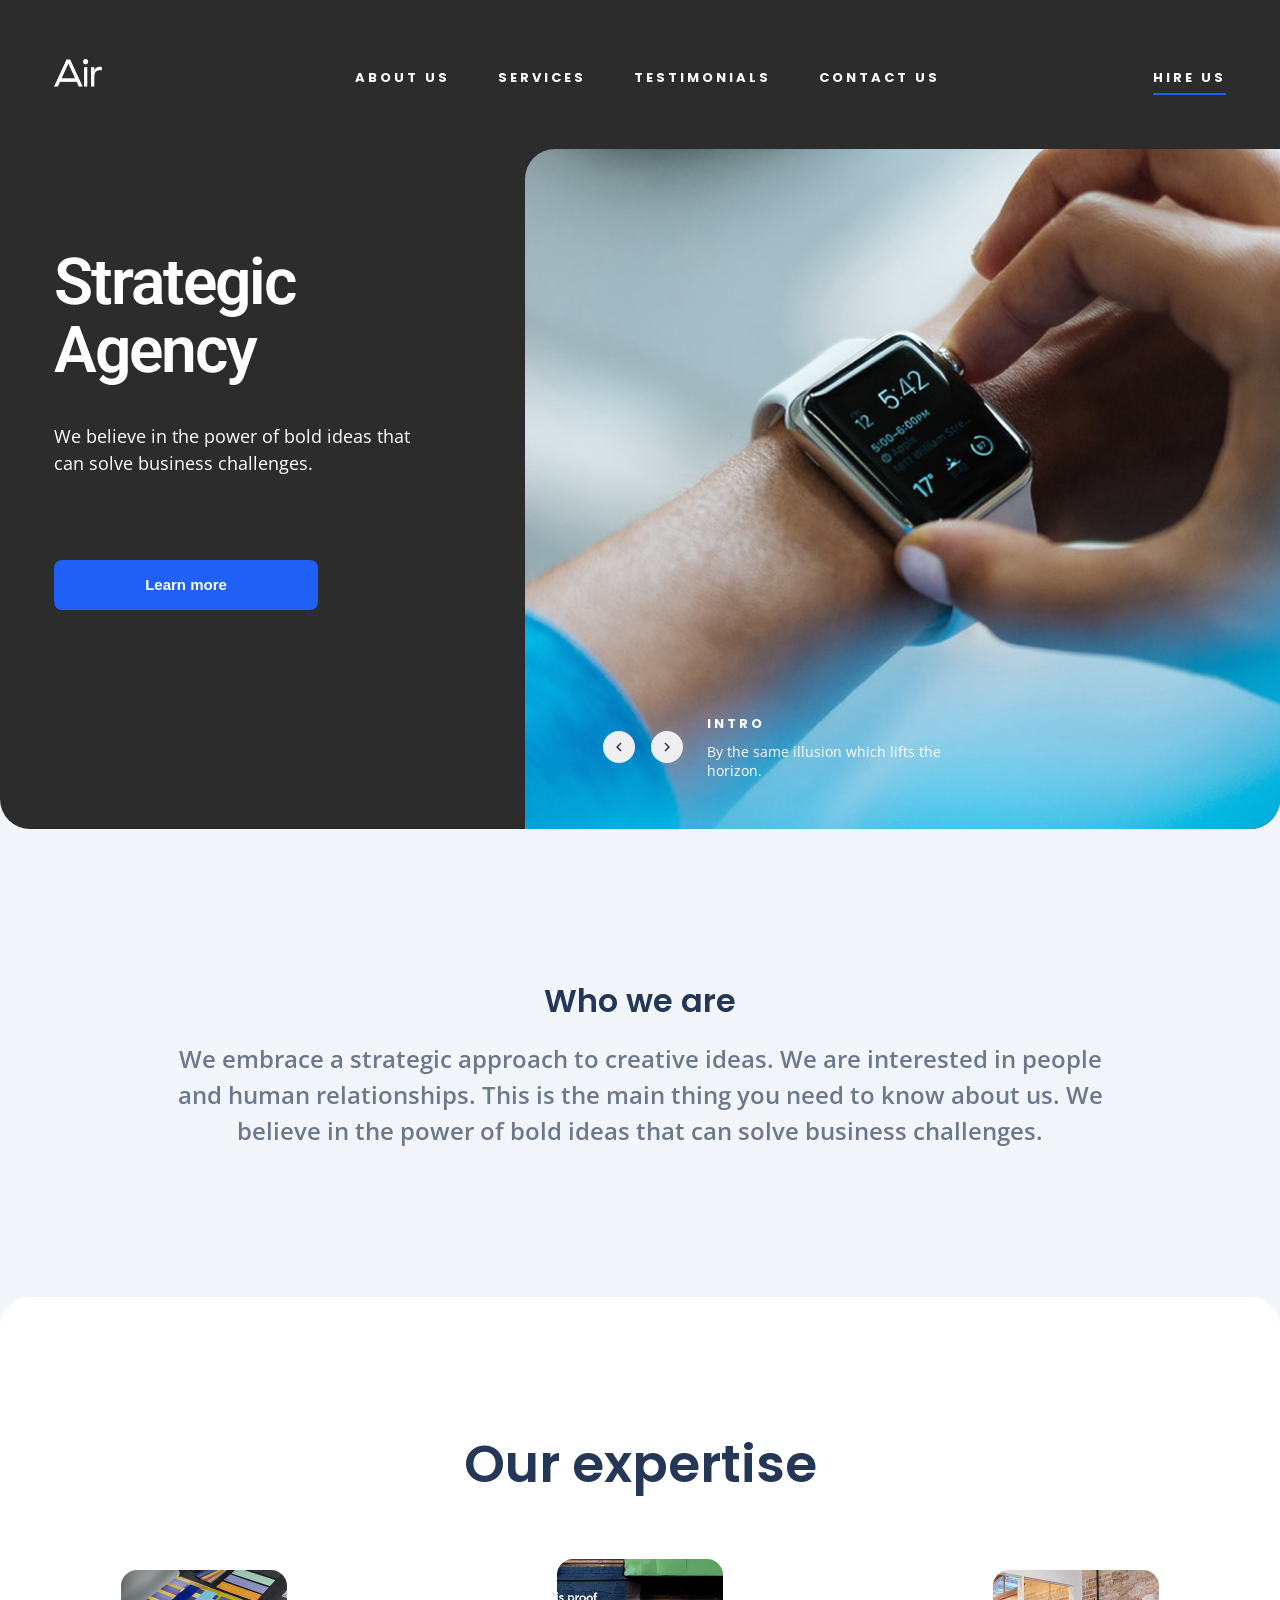
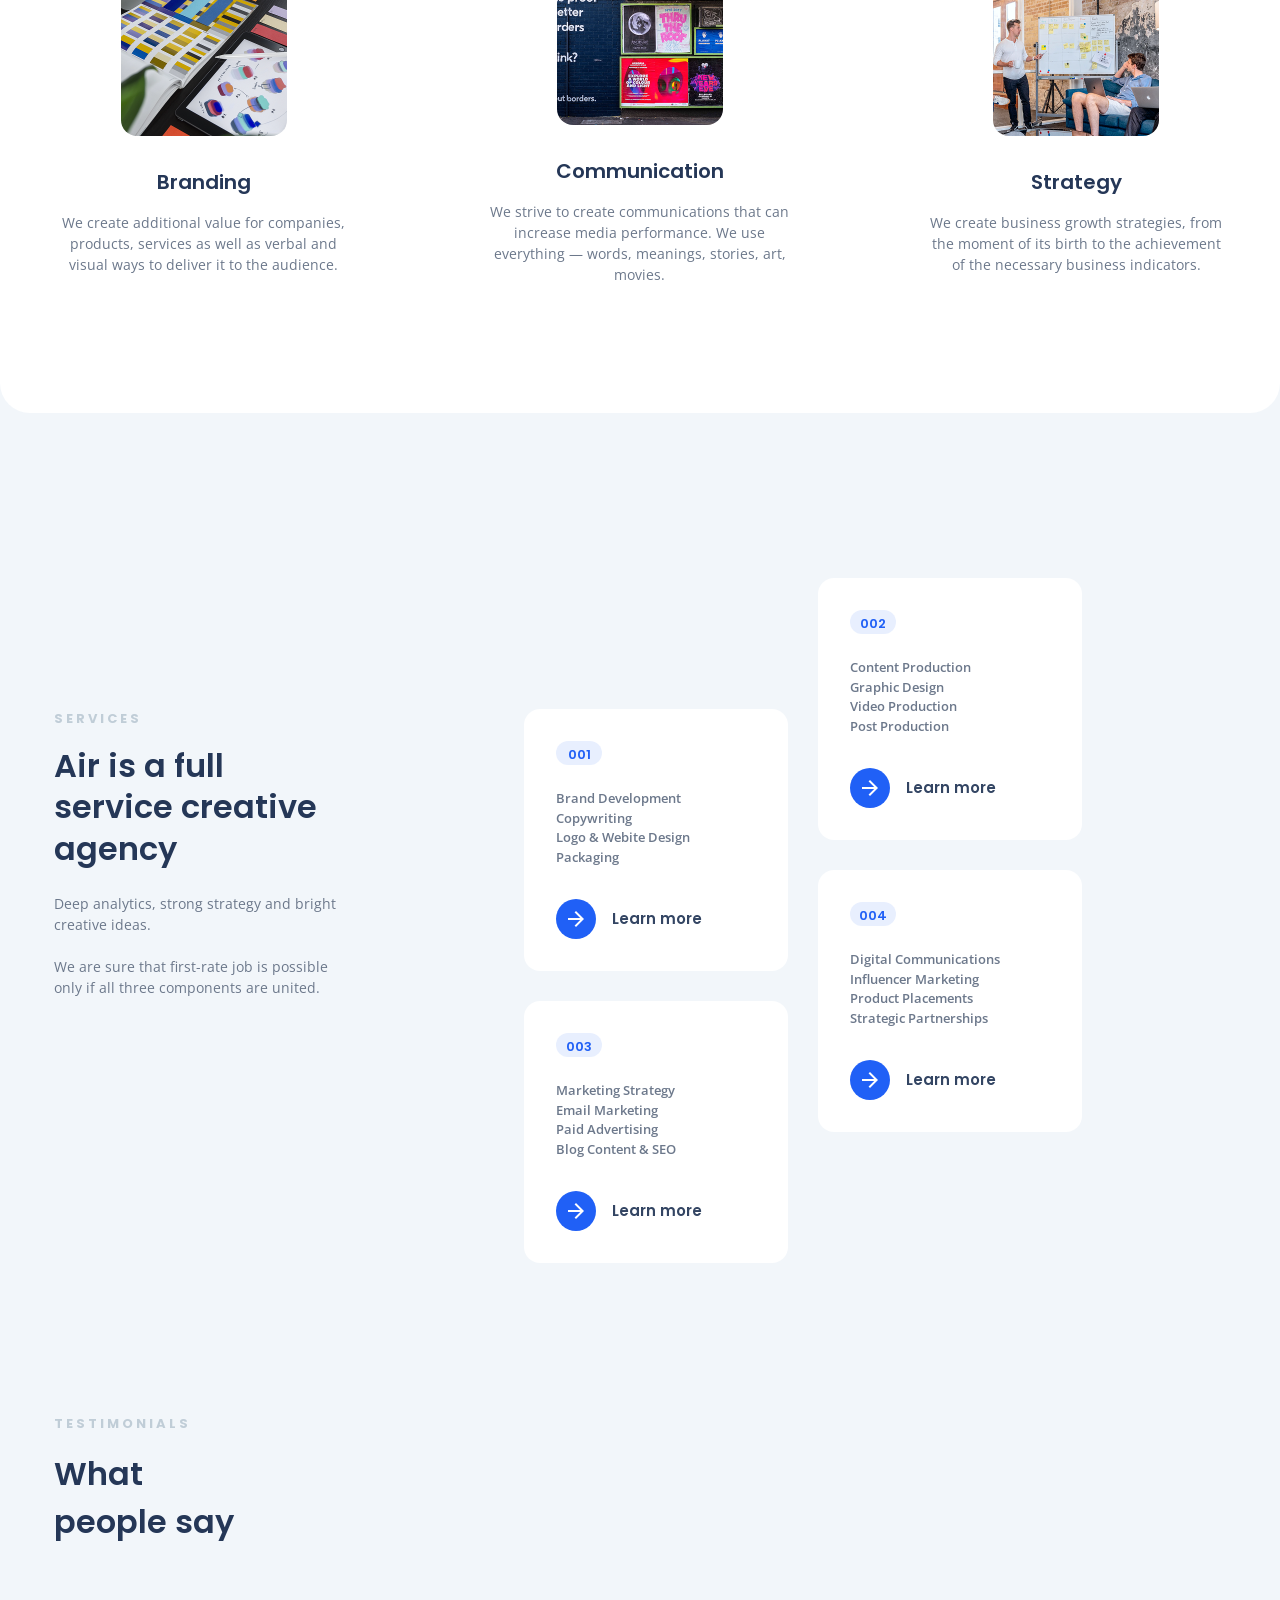
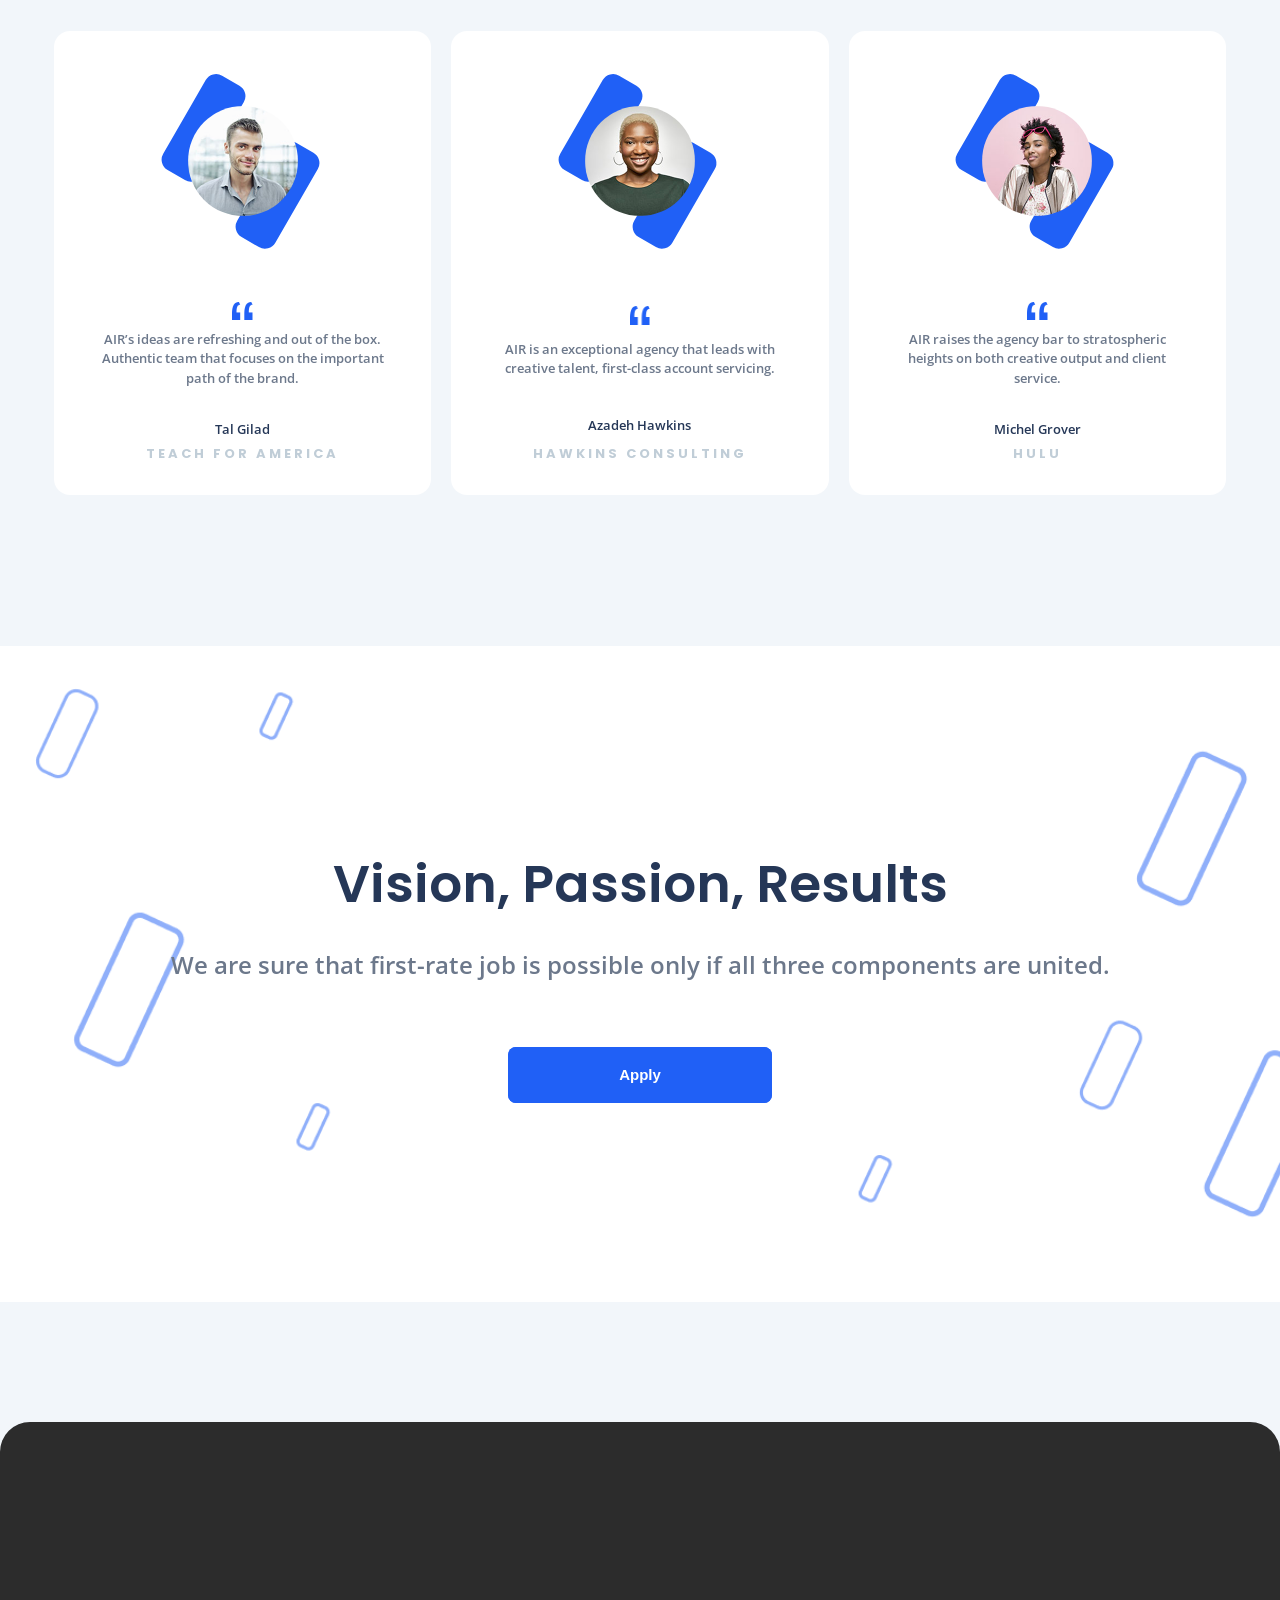
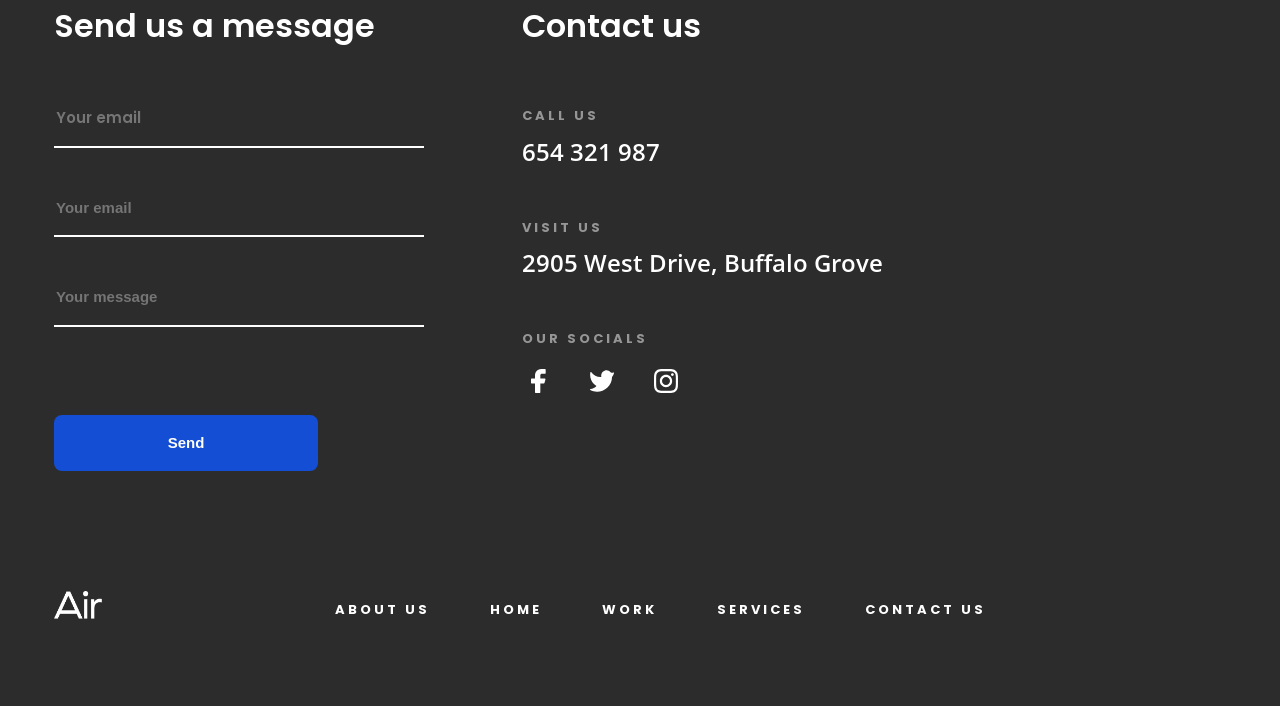
<file: index.html>
<!doctype html><html lang="en" class="page"><head><meta charset="UTF-8"><meta name="viewport" content="width=device-width, initial-scale=1.0"><title>Air</title><link rel="icon" type="image/png" href="Air.71e8cf13.svg"><link rel="preconnect" href="https://fonts.googleapis.com"><link rel="preconnect" href="https://fonts.gstatic.com"><link href="https://fonts.googleapis.com/css2?family=Cinzel:wght@400..900&family=Open+Sans:ital,wght@0,300..800;1,300..800&family=Roboto:ital,wght@0,100..900;1,100..900&display=swap" rel="stylesheet"><link rel="preconnect" href="https://fonts.googleapis.com"><link rel="preconnect" href="https://fonts.gstatic.com"><link href="https://fonts.googleapis.com/css2?family=Cinzel:wght@400..900&family=Open+Sans:ital,wght@0,300..800;1,300..800&family=Poppins:ital,wght@0,100;0,200;0,300;0,400;0,500;0,600;0,700;0,800;0,900;1,100;1,200;1,300;1,400;1,500;1,600;1,700;1,800;1,900&family=Roboto:ital,wght@0,100..900;1,100..900&display=swap" rel="stylesheet"><link rel="stylesheet" href="https://cdn.jsdelivr.net/npm/swiper@11/swiper-bundle.min.css"><script src="https://cdn.jsdelivr.net/npm/swiper@11/swiper-bundle.min.js"></script><link rel="stylesheet" href="main.b40bf3fe.css"></head><body class="page__body"> <header class="header"> <div class="header__top"> <div class="header__top-right"> <a href="#"> <img class="header__logo" src="air.b7feb8f0.png" alt="air_logo"> </a> <a class="header__burger-menu" href="#menu"></a> </div> <nav class="header__nav"> <ul class="header__nav-ul"> <li> <a class="header__nav-content" href="#about-us"> About us </a> </li> <li> <a class="header__nav-content" href="#services"> Services </a> </li> <li> <a class="header__nav-content" href="#testimonials"> Testimonials </a> </li> <li> <a class="header__nav-content" href="#contact-us"> Contact Us </a> </li> </ul> </nav> <div class="header__top-left"> <a class="header__nav-text" href="#contact-us"> Hire us </a> </div> </div> <div class="header__bottom"> <div class="header__bottom-one"> <h1 class="header__bottom-one-title">Strategic Agency</h1> <p class="header__bottom-one-text"> We believe in the power of bold ideas that can solve business challenges. </p> <button class="header__bottom-one-button">Learn more</button> </div> <div class="header__bottom-two"> <div class="header__bottom-two-buttons"> <button class="header__bottom-two-button"> <svg width="6" class="header__bottom-two-button--image-left" height="10" viewBox="0 0 6 10" fill="none" xmlns="http://www.w3.org/2000/svg"> <path d="M5.5575 1.5575L4.5 0.5L0 5L4.5 9.5L5.5575 8.4425L2.1225 5L5.5575 1.5575Z" fill="#253757"></path> </svg> </button> <button class="header__bottom-two-button"> <svg width="6" height="10" class="header__bottom-two-button--image-right" viewBox="0 0 6 10" fill="none" xmlns="http://www.w3.org/2000/svg"> <path d="M0.4425 1.5575L1.5 0.5L6 5L1.5 9.5L0.4425 8.4425L3.8775 5L0.4425 1.5575Z" fill="#253757"></path> </svg> </button> </div> <div> <h2 class="header__bottom-two-title">INtro</h2> <p class="header__bottom-two-text"> By the same illusion which lifts the <br> horizon. </p> </div> </div> </div> </header> <aside class="menu page__menu" id="menu"> <div class="menu__top"> <img src="Air.71e8cf13.svg" alt="logo"> <a href="#" class="icon icon--close"></a> </div> <div class="menu__content"> <a href="#" class="menu__content-text"> Home </a> <a href="#about-us" class="menu__content-text"> About Us </a> <a href="#services" class="menu__content-text"> Services </a> <a href="#testimonials" class="menu__content-text"> Testimonials </a> <a href="#contact-us" class="menu__content-text"> Contacts us </a> </div> <div class="menu__contacts"> <a class="menu__contacts-text">2905 West Drive, Buffalo Grove</a> <a href="tel:+1 212-535-7710" class="menu__contacts-number"> +1 212-535-7710 </a> <a class="menu__contacts-text">2905 West Drive, Buffalo Grove</a> <a href="tel:+1 212-923-3700" class="menu__contacts-number"> +1 212-923-3700 </a> </div> <a href="tel:+1 212-923-3700" class="menu__call-to-order"> call to order </a> </aside> <main> <section class="who-we-are" id="about-us"> <h2 class="who-we-are__title">Who we are</h2> <p class="who-we-are__text"> We embrace a strategic approach to creative ideas. We are interested in people and human relationships. This is the main thing you need to know about us. We believe in the power of bold ideas that can solve business challenges. </p> </section> <section class="our-expertise" id="our-expertise"> <h2 class="our-expertise__title">Our expertise</h2> <div class="our-expertise__contents"> <div class="our-expertise__content"> <img class="our-expertise__content-image" src="image_branding.7623efb0.png" alt="brand"> <h3 class="our-expertise__content-title">Branding</h3> <p class="our-expertise__content-text"> We create additional value for companies, products, services as well as verbal and visual ways to deliver it to the audience. </p> </div> <div class="our-expertise__content"> <img class="our-expertise__content-image" src="image_communication.e1820f43.png" alt="brand"> <h3 class="our-expertise__content-title">Communication</h3> <p class="our-expertise__content-text"> We strive to create communications that can increase media performance. We use everything — words, meanings, stories, art, movies. </p> </div> <div class="our-expertise__content"> <img class="our-expertise__content-image" src="image_strategy.eba52a9e.png" alt="brand"> <h3 class="our-expertise__content-title">Strategy</h3> <p class="our-expertise__content-text"> We create business growth strategies, from the moment of its birth to the achievement of the necessary business indicators. </p> </div> </div> </section> <section class="service-agency" id="services"> <div class="service-agency__content"> <p class="service-agency__content-top-text">Services</p> <h2 class="service-agency__content-title"> Air is a full service creative agency </h2> <p class="service-agency__content-bottom-text"> Deep analytics, strong strategy and bright creative ideas. <br> <br> We are sure that first-rate job is possible only if all three components are united. </p> </div> <div class="service-agency__cards"> <div class="service-agency__card service-agency__card--1"> <div class="service-agency__card-number-bg"> <p class="service-agency__card-number">001</p> </div> <p class="service-agency__card-text"> Brand Development <br> Copywriting <br> Logo & Webite Design <br> Packaging </p> <a href="#our-expertise" class="service-agency__card-block-button"> <button class="service-agency__card-button"></button> <p class="service-agency__card-text-button">Learn more</p> </a> </div> <div class="service-agency__card service-agency__card--2"> <div class="service-agency__card-number-bg"> <p class="service-agency__card-number">002</p> </div> <p class="service-agency__card-text"> Сontent Production <br> Graphic Design <br> Video Production <br> Post Production </p> <a href="#our-expertise" class="service-agency__card-block-button"> <button class="service-agency__card-button"></button> <p class="service-agency__card-text-button">Learn more</p> </a> </div> <div class="service-agency__card service-agency__card--3"> <div class="service-agency__card-number-bg"> <p class="service-agency__card-number">003</p> </div> <p class="service-agency__card-text"> Marketing Strategy <br> Email Marketing <br> Paid Advertising <br> Blog Content & SEO </p> <a href="#our-expertise" class="service-agency__card-block-button"> <button class="service-agency__card-button"></button> <p class="service-agency__card-text-button">Learn more</p> </a> </div> <div class="service-agency__card service-agency__card--4"> <div class="service-agency__card-number-bg"> <p class="service-agency__card-number">004</p> </div> <p class="service-agency__card-text"> Digital Communications <br> Influencer Marketing <br> Product Placements <br> Strategic Partnerships </p> <a href="#our-expertise" class="service-agency__card-block-button"> <button class="service-agency__card-button"></button> <p class="service-agency__card-text-button">Learn more</p> </a> </div> </div> </section> <section class="what-people-say" id="testimonials"> <p class="what-people-say__text">Testimonials</p> <h2 class="what-people-say__title">What people say</h2> <div class="what-people-say__cards"> <div class="what-people-say__card"> <div class="what-people-say__block-image"> <div class="what-people-say__card-rectangle-one"></div> <div class="what-people-say__card-rectangle-two"></div> <img class="what-people-say__card-image" src="image_tal.35faa463.png" alt="tal"> </div> <img class="what-people-say__card-icon" src="quotes.a95e62cb.png" alt="qoutes"> <p class="what-people-say__card-text"> AIR’s ideas are refreshing and out of the box. Authentic team that focuses on the important path of the brand. </p> <p class="what-people-say__card-name">Tal Gilad</p> <p class="what-people-say__card-speciality">Teach for America</p> </div> <div class="what-people-say__card"> <div class="what-people-say__block-image"> <div class="what-people-say__card-rectangle-one"></div> <div class="what-people-say__card-rectangle-two"></div> <img class="what-people-say__card-image" src="image_azafeh.ede334c6.png" alt="tal"> </div> <img class="what-people-say__card-icon" src="quotes.a95e62cb.png" alt="qoutes"> <p class="what-people-say__card-text"> AIR is an exceptional agency that leads with creative talent, first-class account servicing. </p> <p class="what-people-say__card-name">Azadeh Hawkins</p> <p class="what-people-say__card-speciality">Hawkins Consulting</p> </div> <div class="what-people-say__card"> <div class="what-people-say__block-image"> <div class="what-people-say__card-rectangle-one"></div> <div class="what-people-say__card-rectangle-two"></div> <img class="what-people-say__card-image" src="image_michel.3dd41b7b.png" alt="tal"> </div> <img class="what-people-say__card-icon" src="quotes.a95e62cb.png" alt="qoutes"> <p class="what-people-say__card-text"> AIR raises the agency bar to stratospheric heights on both creative output and client service. </p> <p class="what-people-say__card-name">Michel Grover</p> <p class="what-people-say__card-speciality">Hulu</p> </div> </div> </section> <section class="results" id="work"> <h2 class="results__title">Vision, Passion, Results</h2> <p class="results__text"> We are sure that first-rate job is possible only if all three components are united. </p> <a href="#contact-us" class="results__button"><button class="results__button">Apply</button></a> </section> </main> <footer class="footer"> <div class="footer__top"> <div class="footer__forms"> <h2 class="footer__form-title">Send us a message</h2> <form action="#" class="footer__form" onsubmit="this.reset();"> <input class="footer__form-email" type="name" placeholder="Your email" required> <input class="footer__form-name" type="email" placeholder="Your email" required> <input class="footer__form-message" placeholder="Your message" required> <button class="footer__form-button">Send</button> </form> </div> <div class="footer__contact" id="contact-us"> <h2 class="footer__contact-title">Contact us</h2> <p class="footer__contact-text">Call us</p> <a href="tel: 654 321 987" class="footer__contact-adress"> 654 321 987 </a> <p class="footer__contact-text">Visit us</p> <a href="https://www.google.com/maps?q=40.779437,-73.963244" target="_blank" class="footer__contact-adress"> 2905 West Drive, Buffalo Grove </a> <p class="footer__contact-text footer__contact-text--last"> Our socials </p> <div class="footer__contact-icons"> <a href="#" class="footer__contact-icon"> <svg width="15" height="24" viewBox="0 0 15 24" fill="none" xmlns="http://www.w3.org/2000/svg"> <path class="footer__contact-icon--facebook" d="M14.6667 0.666738C14.6667 0.489927 14.5964 0.320358 14.4714 0.195334C14.3464 0.0703093 14.1768 7.12564e-05 14 7.12564e-05H10.6667C8.98816 -0.0835409 7.3448 0.500593 6.09563 1.62484C4.84646 2.7491 4.09305 4.32207 4 6.00007V9.60007H0.666667C0.489856 9.60007 0.320287 9.67031 0.195262 9.79533C0.070238 9.92036 0 10.0899 0 10.2667V13.7334C0 13.9102 0.070238 14.0798 0.195262 14.2048C0.320287 14.3298 0.489856 14.4001 0.666667 14.4001H4V23.3334C4 23.5102 4.07024 23.6798 4.19526 23.8048C4.32029 23.9298 4.48986 24.0001 4.66667 24.0001H8.66667C8.84348 24.0001 9.01305 23.9298 9.13807 23.8048C9.2631 23.6798 9.33333 23.5102 9.33333 23.3334V14.4001H12.8267C12.9749 14.4022 13.1197 14.3548 13.238 14.2655C13.3563 14.1762 13.4415 14.0499 13.48 13.9067L14.44 10.4401C14.4665 10.3416 14.4701 10.2383 14.4504 10.1382C14.4308 10.0381 14.3884 9.94384 14.3265 9.8627C14.2647 9.78155 14.1851 9.71568 14.0938 9.67015C14.0025 9.62462 13.902 9.60064 13.8 9.60007H9.33333V6.00007C9.3665 5.67004 9.52149 5.36422 9.76803 5.14233C10.0146 4.92044 10.335 4.79841 10.6667 4.80007H14C14.1768 4.80007 14.3464 4.72983 14.4714 4.60481C14.5964 4.47978 14.6667 4.31021 14.6667 4.1334V0.666738Z" fill="currentColor"></path> </svg> </a> <a href="#" class="footer__contact-icon"> <svg width="25" height="22" viewBox="0 0 25 22" fill="none" xmlns="http://www.w3.org/2000/svg"> <path class="footer__contact-icon--twiter" d="M6.77241 21.6671C8.744 21.733 10.7088 21.4031 12.5507 20.6968C14.3926 19.9905 16.0743 18.9221 17.4963 17.5548C18.9183 16.1875 20.0517 14.549 20.8297 12.7362C21.6077 10.9234 22.0144 8.97305 22.0257 7.00038C22.9293 5.88227 23.6002 4.59482 23.9991 3.21372C24.0289 3.1046 24.0264 2.9892 23.9922 2.88142C23.9579 2.77363 23.8931 2.67806 23.8058 2.6062C23.7184 2.53435 23.6122 2.48928 23.4998 2.47642C23.3874 2.46356 23.2737 2.48346 23.1724 2.53372C22.6997 2.76126 22.1675 2.83475 21.6509 2.74386C21.1342 2.65296 20.6591 2.40225 20.2924 2.02705C19.8243 1.51449 19.2582 1.10109 18.6274 0.811354C17.9966 0.521617 17.3141 0.361433 16.6203 0.340296C15.9265 0.319159 15.2356 0.437498 14.5883 0.6883C13.9411 0.939103 13.3508 1.31727 12.8524 1.80038C12.17 2.46126 11.6702 3.28744 11.4015 4.19862C11.1328 5.1098 11.1044 6.07499 11.3191 7.00038C6.85241 7.26705 3.78574 5.14705 1.33241 2.24038C1.25871 2.15692 1.1623 2.09672 1.05495 2.06714C0.947601 2.03757 0.833963 2.03989 0.727912 2.07382C0.621861 2.10776 0.527987 2.17184 0.457753 2.25825C0.38752 2.34465 0.343966 2.44964 0.332412 2.56038C-0.134962 5.15295 0.202184 7.82645 1.29857 10.2218C2.39495 12.6172 4.19807 14.6197 6.46574 15.9604C4.94526 17.7042 2.81002 18.7933 0.505745 19.0004C0.382295 19.0209 0.268334 19.0794 0.179814 19.1679C0.0912932 19.2563 0.0326428 19.3702 0.0120705 19.4937C-0.00850186 19.6171 0.0100338 19.7439 0.0650833 19.8563C0.120133 19.9686 0.208941 20.061 0.319079 20.1204C2.32377 21.1222 4.53139 21.6513 6.77241 21.6671Z" fill="currentColor"></path> </svg> </a> <a href="#" class="footer__contact-icon"> <svg width="24" height="24" viewBox="0 0 24 24" fill="none" xmlns="http://www.w3.org/2000/svg"> <path class="footer__contact-icon--instagram" d="M12.0027 5.8467C8.59743 5.8467 5.85075 8.594 5.85075 12C5.85075 15.406 8.59743 18.1533 12.0027 18.1533C15.4079 18.1533 18.1546 15.406 18.1546 12C18.1546 8.594 15.4079 5.8467 12.0027 5.8467ZM12.0027 16.0004C9.80212 16.0004 8.00312 14.2064 8.00312 12C8.00312 9.7936 9.79677 7.99955 12.0027 7.99955C14.2086 7.99955 16.0022 9.7936 16.0022 12C16.0022 14.2064 14.2032 16.0004 12.0027 16.0004ZM19.8412 5.595C19.8412 6.39295 19.1987 7.03024 18.4062 7.03024C17.6085 7.03024 16.9713 6.38759 16.9713 5.595C16.9713 4.80241 17.6138 4.15977 18.4062 4.15977C19.1987 4.15977 19.8412 4.80241 19.8412 5.595ZM23.9157 7.05166C23.8247 5.12909 23.3856 3.42608 21.9775 2.02298C20.5747 0.619882 18.8721 0.180743 16.9499 0.0843468C14.9689 -0.0281156 9.03112 -0.0281156 7.05008 0.0843468C5.1333 0.175388 3.43068 0.614526 2.02253 2.01763C0.614389 3.42073 0.180703 5.12373 0.0843279 7.0463C-0.0281093 9.02778 -0.0281093 14.9669 0.0843279 16.9483C0.175349 18.8709 0.614389 20.5739 2.02253 21.977C3.43068 23.3801 5.12794 23.8193 7.05008 23.9157C9.03112 24.0281 14.9689 24.0281 16.9499 23.9157C18.8721 23.8246 20.5747 23.3855 21.9775 21.977C23.3803 20.5739 23.8193 18.8709 23.9157 16.9483C24.0281 14.9669 24.0281 9.03314 23.9157 7.05166ZM21.3564 19.0744C20.9388 20.1241 20.1303 20.9327 19.0755 21.3558C17.496 21.9824 13.7481 21.8378 12.0027 21.8378C10.2572 21.8378 6.50396 21.977 4.92984 21.3558C3.88042 20.9381 3.07195 20.1294 2.64897 19.0744C2.02253 17.4946 2.16709 13.7458 2.16709 12C2.16709 10.2542 2.02789 6.50006 2.64897 4.92558C3.06659 3.87593 3.87507 3.06728 4.92984 2.6442C6.50931 2.01763 10.2572 2.16222 12.0027 2.16222C13.7481 2.16222 17.5014 2.02298 19.0755 2.6442C20.1249 3.06192 20.9334 3.87058 21.3564 4.92558C21.9828 6.50541 21.8383 10.2542 21.8383 12C21.8383 13.7458 21.9828 17.4999 21.3564 19.0744Z" fill="currentColor"></path> </svg> </a> </div> </div> </div> <div class="footer__bottom"> <a href="#"> <img class="footer__logo" src="air.b7feb8f0.png" alt="air"> </a> <nav class="footer__nav"> <ul class="footer__nav-ul"> <li> <a class="footer__nav-content" href="#about-us"> About us </a> </li> <li> <a class="footer__nav-content" href="#"> Home </a> </li> <li> <a class="footer__nav-content" href="#work"> Work </a> </li> <li> <a class="footer__nav-content" href="#services"> Services </a> </li> <li> <a class="footer__nav-content" href="#contact-us"> Contact Us </a> </li> </ul> </nav> </div> </footer> <script src="main.b2b0b56a.js"></script> </body></html>
</file>
<file: main.b40bf3fe.css>
h1{font-family:Roboto,sans-serif;font-weight:400}@font-face{font-family:Roboto,Arial,Helvetica,sans-serif;src:url(Roboto-Regular-webfont.1b7be813.woff) format("woff");font-weight:400;font-style:normal}.header{background-color:#2c2c2c;border-radius:0 0 30px 30px}.header__top{display:flex;justify-content:space-between;align-items:center;padding:20px 20px 48px}@media (min-width:640px){.header__top{padding:20px 41px 56px}}@media (min-width:1024px){.header__top{padding:48px 54px 44px}}@media (min-width:1600px){.header__top{padding:48px 227px 44px}}@media (min-width:2560px){.header__top{padding:48px 707px 44px}}.header__top-right{display:flex;align-items:center;gap:32px}.header__logo{width:48px;height:28px;transition:all .3s}.header__logo:hover{transform:scale(1.2)}.header__burger-menu{background-image:url(burger-menu.b04ddfb0.png);background-size:contain;background-repeat:no-repeat;width:18px;height:8px}@media (min-width:1024px){.header__burger-menu{display:none}}.header__nav{display:none}@media (min-width:1024px){.header__nav{display:flex}}.header__nav-ul{display:flex;list-style:none;gap:48px}.header__nav-content{position:relative;font-weight:700;font-size:13px;line-height:19.5px;letter-spacing:3px;text-align:center;text-transform:uppercase;color:#fff;text-decoration:none}.header__nav-content:after{content:"";position:absolute;display:block;height:2px;bottom:-8px;left:-2px;width:100%;background-color:#2060f6;border-radius:4px;transition:all .3s;transform:scale(0);transform-origin:left}.header__nav-content:hover:after{transform:scale(1)}.header__nav-text{position:relative;font-size:13px;line-height:19.5px;letter-spacing:3px;text-align:center;text-transform:uppercase;color:#fff;text-decoration:none}.header__nav-text:after{content:"";position:absolute;display:block;height:2px;bottom:-8px;width:100%;background-color:#2060f6;border-radius:4px}@media (min-width:1024px){.header__bottom{display:flex}}.header__bottom-one{padding:0 20px 48px}@media (min-width:640px){.header__bottom-one{padding:0 0 147px 41px}}@media (min-width:1024px){.header__bottom-one{padding:0 106px 0 54px}}@media (min-width:1600px){.header__bottom-one{padding:0 324px 0 227px}}@media (min-width:2560px){.header__bottom-one{padding:0 324px 0 707px}}.header__bottom-one-title{padding-bottom:38px;font-weight:600;font-size:52px;line-height:62.4px;letter-spacing:-2px;color:#fff}@media (min-width:640px){.header__bottom-one-title{font-size:64px;line-height:68px}}@media (min-width:1024px){.header__bottom-one-title{padding-top:100px;padding-bottom:38px}}.header__bottom-one-text{padding-bottom:72px;font-family:Open Sans,sans-serif;font-weight:400;font-size:18px;line-height:27px;color:#fff}@media (min-width:640px){.header__bottom-one-text{padding-bottom:56px}}@media (min-width:1024px){.header__bottom-one-text{padding-bottom:83px}}.header__bottom-one-button{border:0;background-color:#2060f6;width:100%;height:50px;border-radius:8px;font-weight:600;font-size:15px;line-height:22.5px;text-align:center;color:#fff;cursor:pointer;transition:all .3s}.header__bottom-one-button:hover{background-color:#0c3aa7}.header__bottom-one-button:active{background-color:#4c73d0}@media (min-width:640px){.header__bottom-one-button{width:264px}}.header__bottom-two{display:flex;flex-direction:column;justify-content:end;background-image:url(clock_bg.ee8a225d.png);background-size:cover;background-repeat:no-repeat;background-position:50%;border-radius:30px;width:100%;height:390px}@media (min-width:640px){.header__bottom-two{background-image:url(clock_bg_tablet.95594e26.png)}}@media (min-width:1024px){.header__bottom-two{background-image:url(clock-bg_small-desktop.3c47851f.png);width:100%;height:680px;border-radius:30px 0;flex-direction:row;align-items:end;justify-content:start}}@media (min-width:1600px){.header__bottom-two{background-image:url(clock_bg_desktop.cacb8998.png)}}.header__bottom-two-title{padding:0 20px 8px;font-size:13px;line-height:19.5px;letter-spacing:3px;color:#fff;text-transform:uppercase}@media (min-width:640px){.header__bottom-two-title{padding:0 41px 8px}}@media (min-width:1024px){.header__bottom-two-title{padding:0 0 8px}}.header__bottom-two-text{padding:0 20px 24px;font-family:Open Sans,sans-serif;font-weight:400;font-size:14px;line-height:19.6px;color:#fff}@media (min-width:640px){.header__bottom-two-text{padding:0 41px 32px}}@media (min-width:1024px){.header__bottom-two-text{padding:0 0 48px}}.header__bottom-two-buttons{padding:0 20px 16px;display:flex;flex-direction:row}@media (min-width:640px){.header__bottom-two-buttons{padding:0 41px 16px}}@media (min-width:1024px){.header__bottom-two-buttons{padding:0 24px 66px 78px}}@media (min-width:1600px){.header__bottom-two-buttons{padding:0 24px 66px 48px}}.header__bottom-two-button{margin-right:16px;width:32px;height:32px;cursor:pointer;border-radius:50%;border:0;display:flex;justify-content:center;align-items:center;transition:all .3s}.header__bottom-two-button:hover{transform:scale(1.2)}.header__bottom-two-button:last-child{margin-right:0}.page{font-family:Poppins,sans-serif;font-weight:700;scroll-behavior:smooth}.page__body{margin:0}.page:has(.page__menu:target){overflow:hidden}.page__menu{opacity:0;pointer-events:none;position:fixed;top:0;left:0;right:0;transition:all .3s;transform:translate(-100%)}.page__menu:target{opacity:1;pointer-events:all;transform:translate(0)}h1,h2,h3,p{margin:0}.who-we-are{display:flex;flex-direction:column;align-items:center;gap:24px;padding:120px 20px}@media (min-width:640px){.who-we-are{gap:16px;padding:148px 41px}}@media (min-width:1024px){.who-we-are{gap:16px;padding:148px 154px}}@media (min-width:1600px){.who-we-are{gap:16px;padding:148px 423px}}@media (min-width:2560px){.who-we-are{gap:16px;padding:148px 903px}}.who-we-are__title{font-weight:600;font-size:32px;line-height:48px;text-align:center;color:#253757}.who-we-are__text{font-family:Open Sans,sans-serif;font-weight:600;font-size:22px;line-height:33px;text-align:center;color:#6c788b}@media (min-width:640px){.who-we-are__text{font-size:24px;line-height:36px}}.our-expertise{background-color:#fff;border-radius:30px;padding:72px 20px}@media (min-width:640px){.our-expertise{padding:128px 41px}}@media (min-width:1024px){.our-expertise{padding:128px 54px}}@media (min-width:1600px){.our-expertise{padding:128px 227px}}@media (min-width:2560px){.our-expertise{padding:128px 707px}}.our-expertise__title{font-weight:600;font-size:44px;line-height:52.8px;text-align:center;color:#253757;padding-bottom:56px}@media (min-width:640px){.our-expertise__title{font-weight:600;font-size:52px;line-height:78px;text-align:center}}.our-expertise__contents{display:flex;flex-direction:column;align-items:center}@media (min-width:1024px){.our-expertise__contents{flex-direction:row;justify-content:center;gap:137px}}@media (min-width:1600px){.our-expertise__contents{gap:177px}}.our-expertise__content{display:flex;flex-direction:column;align-items:center;width:280px;transition:all .3s;padding-bottom:56px}@media (min-width:640px){.our-expertise__content{padding-bottom:62px}}.our-expertise__content:last-child{padding-bottom:0}@media (min-width:1024px){.our-expertise__content{padding-bottom:0}}.our-expertise__content:hover{transform:scale(1.1)}@media (min-width:640px){.our-expertise__content{width:362px}}@media (min-width:1024px){.our-expertise__content{width:214px;width:100%}}@media (min-width:1600px){.our-expertise__content{width:264px;width:100%}}.our-expertise__content-image{margin-bottom:32px;width:166px;height:166px;border-radius:16px}.our-expertise__content-title{font-weight:600;font-size:20px;line-height:28px;text-align:center;color:#253757;padding-bottom:16px}.our-expertise__content-text{font-family:Open Sans,sans-serif;font-weight:400;font-size:14px;line-height:21px;text-align:center;color:#6c788b}.what-people-say{padding:120px 20px}@media (min-width:640px){.what-people-say{padding:148px 41px}}@media (min-width:1024px){.what-people-say{padding:151px 54px}}@media (min-width:1600px){.what-people-say{padding:148px 227px}}@media (min-width:2560px){.what-people-say{padding:148px 707px}}.what-people-say__text{font-size:13px;line-height:19.5px;letter-spacing:3px;color:#c0cdd7;padding-bottom:16px;text-transform:uppercase}.what-people-say__title{font-weight:600;font-size:32px;line-height:48px;color:#253757;padding-bottom:48px}@media (min-width:640px){.what-people-say__title{padding-bottom:56px;width:200px}}@media (min-width:1024px){.what-people-say__title{padding-bottom:85px;width:200px}}.what-people-say__cards{display:flex;flex-direction:column;gap:24px}@media (min-width:640px){.what-people-say__cards{gap:30px}}@media (min-width:1024px){.what-people-say__cards{flex-direction:row;gap:20px}}@media (min-width:1600px){.what-people-say__cards{gap:30px}}.what-people-say__card{display:flex;flex-direction:column;align-items:center;justify-content:space-between;padding:75px 42px 32px;transition:all .3s;background-color:#fff;border-radius:16px}.what-people-say__card:hover{transform:scale(1.05)}@media (min-width:640px){.what-people-say__card{padding:87px 98px 32px}}@media (min-width:1024px){.what-people-say__card{padding:75px 45px 32px;width:292px}}@media (min-width:1600px){.what-people-say__card{width:362px}}.what-people-say__block-image{position:relative;z-index:1}.what-people-say__card-image{width:110px;height:110px;border-radius:50%;margin-bottom:67px}@media (min-width:640px){.what-people-say__card-image{width:140px;height:140px;margin-bottom:79px}}@media (min-width:1024px){.what-people-say__card-image{width:110px;height:110px}}@media (min-width:1600px){.what-people-say__card-image{width:140px;height:140px}}.what-people-say__card-rectangle-one{position:absolute;z-index:-1;width:108.9px;height:43.9px;right:40px;top:0;border-radius:12px;transform:rotate(-60deg);background-color:#2060f6}@media (min-width:640px){.what-people-say__card-rectangle-one{width:139px;height:56px;right:51.1px}}@media (min-width:1024px){.what-people-say__card-rectangle-one{width:108.9px;height:43.9px;right:40px;top:0}}@media (min-width:1600px){.what-people-say__card-rectangle-one{width:139px;height:56px;right:51.1px}}.what-people-say__card-rectangle-two{position:absolute;z-index:-1;width:108.9px;height:43.9px;left:35px;top:67px;border-radius:12px;transform:rotate(-60deg);background-color:#2060f6}@media (min-width:640px){.what-people-say__card-rectangle-two{width:139px;height:56px;left:44.67px;top:85.47px}}@media (min-width:1024px){.what-people-say__card-rectangle-two{width:108.9px;height:43.9px;left:35px;top:67px}}@media (min-width:1600px){.what-people-say__card-rectangle-two{width:139px;height:56px;left:44.67px;top:85.47px}}.what-people-say__card-icon{width:20.5px;height:18.4px;margin-bottom:10px}@media (min-width:640px){.what-people-say__card-icon{margin-bottom:18.5px}}@media (min-width:1024px){.what-people-say__card-icon{margin-bottom:10px}}.what-people-say__card-text{font-family:Open Sans,sans-serif;font-weight:600;font-size:13px;line-height:19.5px;text-align:center;color:#6c788b;margin-bottom:32px}@media (min-width:640px){.what-people-say__card-text{margin-bottom:16px}}@media (min-width:1024px){.what-people-say__card-text{margin-bottom:32px}}.what-people-say__card-name{font-family:Open Sans,sans-serif;font-weight:600;font-size:13px;line-height:19.5px;text-align:center;color:#253757;margin-bottom:4px}.what-people-say__card-speciality{font-size:13px;line-height:19.5px;letter-spacing:3px;text-align:center;color:#c0cdd7;text-transform:uppercase}.results{background-color:#fff;padding:72px 20px;display:flex;flex-direction:column;align-items:center}@media (min-width:640px){.results{padding:200px 41px;background-image:url(Shapes.4fe94914.png);background-position:50%;background-size:155%;background-repeat:no-repeat}}@media (min-width:1024px){.results{padding:199px 135px;background-size:120%}}@media (min-width:1600px){.results{padding:199px 423px;background-size:contain}}@media (min-width:2560px){.results{padding:199px 903px}}.results__title{font-weight:600;font-size:44px;line-height:52.8px;text-align:center;color:#253757;padding-bottom:24px}@media (min-width:640px){.results__title{font-size:52px;line-height:62.4px}}@media (min-width:1024px){.results__title{line-height:78px}}.results__text{font-family:Open Sans,sans-serif;font-weight:600;font-size:22px;line-height:33px;text-align:center;color:#6c788b;padding-bottom:56px}@media (min-width:640px){.results__text{font-size:24px;line-height:36px;padding-bottom:64px}}.results__button{width:100%;height:56px;border:0;border-radius:8px;cursor:pointer;background-color:#2060f6;font-weight:600;font-size:15px;line-height:22.5px;text-align:center;color:#fff;transition:all .3s}@media (min-width:640px){.results__button{width:264px}}.results__button:hover{background-color:#0c3aa7}.results__button:active{background-color:#4c73d0}.service-agency{padding:120px 20px 0}@media (min-width:640px){.service-agency{padding:148px 41px 0}}@media (min-width:1024px){.service-agency{padding:296px 54px 0;display:flex;gap:176px}}@media (min-width:1600px){.service-agency{gap:226px;padding:296px 227px 0}}@media (min-width:2560px){.service-agency{padding:296px 707px 0}}@media (min-width:640px){.service-agency__content{width:266px}}@media (min-width:1024px){.service-agency__content{width:294px}}@media (min-width:1600px){.service-agency__content{width:364px}}.service-agency__content-top-text{font-size:13px;line-height:19.5px;letter-spacing:3px;color:#c0cdd7;text-transform:uppercase;padding-bottom:16px}.service-agency__content-title{font-weight:600;font-size:32px;line-height:41.6px;color:#253757;padding-bottom:24px}.service-agency__content-bottom-text{font-family:Open Sans,sans-serif;font-weight:400;font-size:14px;line-height:21px;color:#6c788b;padding-bottom:48px}.service-agency__cards{display:flex;flex-direction:column;gap:24px}@media (min-width:640px){.service-agency__cards{display:grid;grid-template-rows:1fr 1fr;grid-template-columns:1fr 1fr;gap:30px}}@media (min-width:1024px){.service-agency__cards{grid-template-rows:1fr 1fr;grid-template-columns:1fr 1fr}}.service-agency__card{box-sizing:border-box;background-color:#fff;padding:32px 48px 32px 32px;border-radius:16px;transition:all .3s}@media (min-width:1024px){.service-agency__card{width:264px}}@media (min-width:1600px){.service-agency__card{width:264px}}.service-agency__card:hover{transform:scale(1.04)}@media (min-width:640px){.service-agency__card--2{transition:all .3s;transform:translateY(-50%)}.service-agency__card--2:hover{transform:translateY(-50%) scale(1.04)}}@media (min-width:640px){.service-agency__card--4{transition:all .3s;transform:translateY(-50%)}.service-agency__card--4:hover{transform:translateY(-50%) scale(1.04)}}.service-agency__card-number-bg{width:46px;height:24px;border-radius:23px;background-color:rgba(32,96,246,.1);display:flex;align-items:center;justify-content:center;margin-bottom:24px}.service-agency__card-number{height:17px;font-weight:600;font-size:13px;line-height:19.5px;color:#2060f6}.service-agency__card-text{font-family:Open Sans,sans-serif;font-weight:600;font-size:13px;line-height:19.5px;color:#6c788b;padding-bottom:32px}.service-agency__card-block-button{display:flex;align-items:center;gap:16px;text-decoration:none;transition:all .3s}.service-agency__card-block-button:hover{transform:scale(1.05)}.service-agency__card-button{display:block;width:40px;height:40px;border:0;cursor:pointer;border-radius:50%;background-image:url(arrow-right.f33bade1.png);background-size:16px 16px;background-color:#2060f6;background-repeat:no-repeat;background-position:50%}.service-agency__card-text-button{font-weight:600;font-size:15px;line-height:22.5px;color:#334563}.footer{background-color:#2c2c2c;padding:72px 20px;border-radius:30px 30px 0 0;margin-top:120px}@media (min-width:640px){.footer{padding:180px 41px 80px}}@media (min-width:1024px){.footer{padding:180px 54px 80px}}@media (min-width:1600px){.footer{padding:180px 227px 80px}}@media (min-width:2560px){.footer{padding:180px 707px 80px}}@media (min-width:1024px){.footer__top{display:flex;gap:98px}}@media (min-width:1600px){.footer__top{gap:226px}}.footer__forms{padding-bottom:80px}@media (min-width:640px){.footer__forms{padding-bottom:120px;width:362px}}@media (min-width:1024px){.footer__forms{width:370px}}@media (min-width:1600px){.footer__forms{width:460px}}.footer__form-title{font-weight:600;font-size:32px;line-height:41.6px;color:#fff;padding-bottom:48px}@media (min-width:640px){.footer__form-title{line-height:48px;padding-bottom:56px}}.footer__form{display:flex;flex-direction:column;gap:40px}@media (min-width:640px){.footer__form{gap:48px}}.footer__form-email{border:none;border-bottom:2px solid #fff;background-color:#2c2c2c;padding-bottom:16px;font-family:Poppins,sans-serif;font-weight:600;font-size:15px;line-height:22.5px;color:#fff;transition:all .3s}.footer__form-email:focus{outline:none;border-bottom:2px solid #144ed4}.footer__form-name{border:none;border-bottom:2px solid #fff;background-color:#2c2c2c;padding-bottom:16px;font-weight:600;font-size:15px;line-height:22.5px;color:#fff;transition:all .3s}.footer__form-name:focus{outline:none;border-bottom:2px solid #144ed4}.footer__form-message{border:none;border-bottom:2px solid #fff;background-color:#2c2c2c;padding-bottom:16px;font-weight:600;font-size:15px;line-height:22.5px;color:#fff;transition:all .3s}.footer__form-message:focus{outline:none;border-bottom:2px solid #144ed4}.footer__form-button{width:100%;height:56px;background-color:#144ed4;border:0;border-radius:8px;margin-top:16px;cursor:pointer;font-weight:600;font-size:15px;line-height:22.5px;text-align:center;color:#fff;transition:all .3s}@media (min-width:640px){.footer__form-button{width:264px;margin-top:40px}}.footer__form-button:hover{background-color:#0c3aa7}.footer__form-button:active{background-color:#4c73d0}.footer__contact{padding-bottom:80px}@media (min-width:640px){.footer__contact{padding-bottom:139px}}.footer__contact-title{font-weight:600;font-size:32px;line-height:48px;color:#fff;padding-bottom:48px}@media (min-width:640px){.footer__contact-title{padding-bottom:56px}}.footer__contact-text{font-size:13px;line-height:19.5px;letter-spacing:3px;text-transform:uppercase;color:#969696;padding-bottom:8px}.footer__contact-text--last{padding-bottom:16px}.footer__contact-adress{font-family:Open Sans,sans-serif;display:inline-block;font-weight:600;font-size:24px;line-height:36px;color:#fff;margin-bottom:40px;text-decoration:none;transition:all .3s}@media (min-width:640px){.footer__contact-adress{margin-bottom:48px}}.footer__contact-adress:hover{transform:scale(1.1);color:#bac1ea}.footer__contact-icons{display:flex;gap:32px;align-items:center}.footer__contact-icon{width:32px;height:32px;display:flex;align-items:center;justify-content:center;color:#fff;transition:all .3s}.footer__contact-icon:hover{color:#2060f6}@media (min-width:1024px){.footer__bottom{display:flex;align-items:center;gap:233px}}@media (min-width:1600px){.footer__bottom{gap:463px}}.footer__logo{width:48px;height:28px;padding-bottom:48px;transition:all .3s}@media (min-width:640px){.footer__logo{padding-bottom:24px}}@media (min-width:1024px){.footer__logo{padding:0}}.footer__logo:hover{transform:scale(1.2)}.footer__nav-ul{list-style:none;padding:0;margin:0;display:flex;flex-direction:column;gap:24px}@media (min-width:640px){.footer__nav-ul{flex-direction:row;gap:40px}}@media (min-width:1024px){.footer__nav-ul{gap:60px}}.footer__nav-content{position:relative;font-weight:700;font-size:13px;line-height:19.5px;letter-spacing:3px;text-align:center;text-transform:uppercase;color:#fff;text-decoration:none;transition:all .3s}.footer__nav-content:after{content:"";position:absolute;display:block;height:2px;bottom:-8px;left:-2px;width:100%;background-color:#2060f6;border-radius:4px;transition:all .3s;transform:scale(0);transform-origin:left}.footer__nav-content:hover:after{transform:scale(1)}.menu{box-sizing:border-box;height:100vh;padding:18px 20px;background-color:#2c2c2c}@media (min-width:640px){.menu{padding:18px 41px}}.menu__top{display:flex;justify-content:space-between;align-items:center}.menu__content{display:flex;flex-direction:column;align-items:flex-start;margin-top:40px}.menu__content-text{text-transform:uppercase;position:relative;padding-bottom:32px;text-decoration:none;color:#fff;font-weight:600;font-size:22px;line-height:22px;letter-spacing:2px}.menu__content-text:after{content:"";position:absolute;display:block;height:1px;bottom:24px;width:100%;background-color:#2060f6;transition:all .3s;transform:scale(0);transform-origin:left}.menu__content-text:hover:after{transform:scale(1)}.menu__contacts{display:flex;flex-direction:column;align-items:flex-start}.menu__contacts-text{font-weight:600}.menu__contacts-number,.menu__contacts-text{text-transform:uppercase;text-decoration:none;color:#fff;font-size:16px;line-height:27px}.menu__contacts-number{position:relative;font-weight:500;padding-bottom:8px;transition:all .3s}.menu__contacts-number:last-child{padding-bottom:16px}@media (min-width:1600px){.menu__contacts-number:last-child{padding-bottom:48px}}.menu__contacts-number:hover{color:#2060f6;transform:scale(1.1)}.menu__call-to-order{position:relative;text-transform:uppercase;text-decoration:none;color:#fff;font-weight:600;font-size:12px;line-height:16px;letter-spacing:2px}.menu__call-to-order:after{content:"";position:absolute;left:0;bottom:-8px;width:100%;height:1px;background-color:#2060f6;transition:all .3s;transform:scale(0);transform-origin:left}.menu__call-to-order:hover:after{transform:scale(1)}.icon--close{display:block;width:24px;height:24px;transition:all .3s;background-image:url(icon-close.fb4a4b51.png);background-position:50%}.icon--close:hover{transform:scale(1.2)}body{background:#f2f6fa}
/*# sourceMappingURL=main.b40bf3fe.css.map */
</file>
